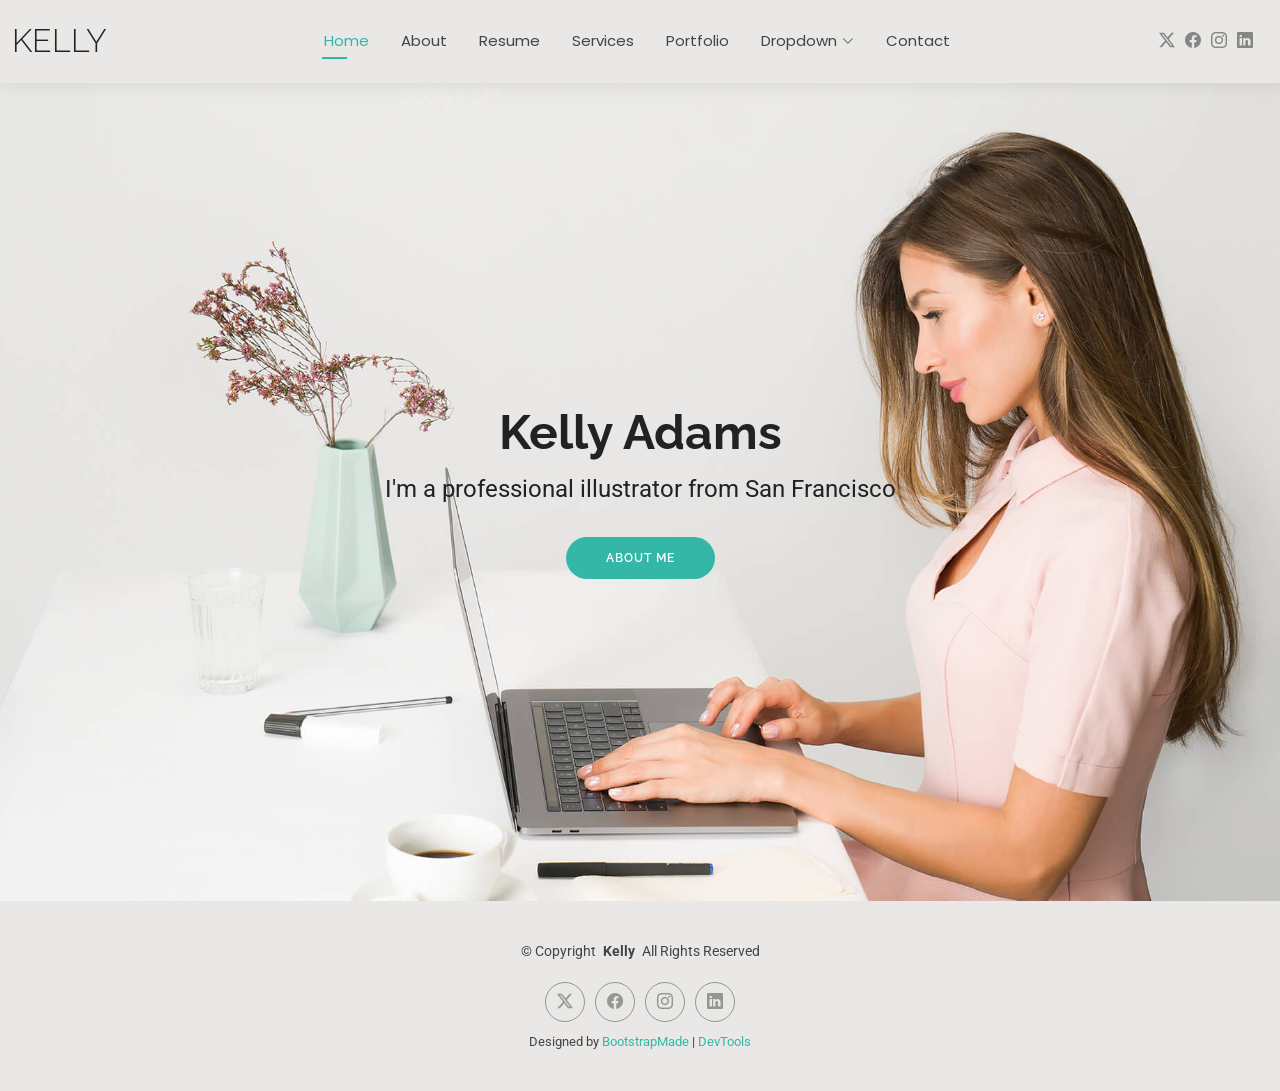
<file: index.html>
<!DOCTYPE html>
<html lang="en">

<head>
  <meta charset="utf-8">
  <meta content="width=device-width, initial-scale=1.0" name="viewport">
  <title>Index - Kelly Bootstrap Template</title>
  <meta name="description" content="">
  <meta name="keywords" content="">

  <!-- Favicons -->
  <link href="assets/img/favicon.png" rel="icon">
  <link href="assets/img/apple-touch-icon.png" rel="apple-touch-icon">

  <!-- Fonts -->
  <link href="https://fonts.googleapis.com" rel="preconnect">
  <link href="https://fonts.gstatic.com" rel="preconnect" crossorigin>
  <link href="https://fonts.googleapis.com/css2?family=Roboto:ital,wght@0,100;0,300;0,400;0,500;0,700;0,900;1,100;1,300;1,400;1,500;1,700;1,900&family=Poppins:ital,wght@0,100;0,200;0,300;0,400;0,500;0,600;0,700;0,800;0,900;1,100;1,200;1,300;1,400;1,500;1,600;1,700;1,800;1,900&family=Raleway:ital,wght@0,100;0,200;0,300;0,400;0,500;0,600;0,700;0,800;0,900;1,100;1,200;1,300;1,400;1,500;1,600;1,700;1,800;1,900&display=swap" rel="stylesheet">

  <!-- Vendor CSS Files -->
  <link href="assets/vendor/bootstrap/css/bootstrap.min.css" rel="stylesheet">
  <link href="assets/vendor/bootstrap-icons/bootstrap-icons.css" rel="stylesheet">
  <link href="assets/vendor/aos/aos.css" rel="stylesheet">
  <link href="assets/vendor/swiper/swiper-bundle.min.css" rel="stylesheet">
  <link href="assets/vendor/glightbox/css/glightbox.min.css" rel="stylesheet">

  <!-- Main CSS File -->
  <link href="assets/css/main.css" rel="stylesheet">

  <!-- =======================================================
  * Template Name: Kelly
  * Template URL: https://bootstrapmade.com/kelly-free-bootstrap-cv-resume-html-template/
  * Updated: Aug 07 2024 with Bootstrap v5.3.3
  * Author: BootstrapMade.com
  * License: https://bootstrapmade.com/license/
  ======================================================== -->
</head>

<body class="index-page">

  <header id="header" class="header d-flex align-items-center light-background sticky-top">
    <div class="container-fluid position-relative d-flex align-items-center justify-content-between">

      <a href="index.html" class="logo d-flex align-items-center me-auto me-xl-0">
        <!-- Uncomment the line below if you also wish to use an image logo -->
        <!-- <img src="assets/img/logo.png" alt=""> -->
        <h1 class="sitename">Kelly</h1>
      </a>

      <nav id="navmenu" class="navmenu">
        <ul>
          <li><a href="index.html" class="active">Home</a></li>
          <li><a href="about.php">About</a></li>
          <li><a href="resume.php">Resume</a></li>
          <li><a href="services.php">Services</a></li>
          <li><a href="portfolio.php">Portfolio</a></li>
          <li class="dropdown"><a href="#"><span>Dropdown</span> <i class="bi bi-chevron-down toggle-dropdown"></i></a>
            <ul>
              <li><a href="#">Dropdown 1</a></li>
              <li class="dropdown"><a href="#"><span>Deep Dropdown</span> <i class="bi bi-chevron-down toggle-dropdown"></i></a>
                <ul>
                  <li><a href="#">Deep Dropdown 1</a></li>
                  <li><a href="#">Deep Dropdown 2</a></li>
                  <li><a href="#">Deep Dropdown 3</a></li>
                  <li><a href="#">Deep Dropdown 4</a></li>
                  <li><a href="#">Deep Dropdown 5</a></li>
                </ul>
              </li>
              <li><a href="#">Dropdown 2</a></li>
              <li><a href="#">Dropdown 3</a></li>
              <li><a href="#">Dropdown 4</a></li>
            </ul>
          </li>
          <li><a href="contact.php">Contact</a></li>
        </ul>
        <i class="mobile-nav-toggle d-xl-none bi bi-list"></i>
      </nav>

      <div class="header-social-links">
        <a href="#" class="twitter"><i class="bi bi-twitter-x"></i></a>
        <a href="#" class="facebook"><i class="bi bi-facebook"></i></a>
        <a href="#" class="instagram"><i class="bi bi-instagram"></i></a>
        <a href="#" class="linkedin"><i class="bi bi-linkedin"></i></a>
      </div>

    </div>
  </header>

  <main class="main">

    <!-- Hero Section -->
    <section id="hero" class="hero section">

      <img src="assets/img/hero-bg.jpg" alt="" data-aos="fade-in">

      <div class="container text-center" data-aos="zoom-out" data-aos-delay="100">
        <div class="row justify-content-center">
          <div class="col-lg-8">
            <h2>Kelly Adams</h2>
            <p>I'm a professional illustrator from San Francisco</p>
            <a href="about.php" class="btn-get-started">About Me</a>
          </div>
        </div>
      </div>

    </section><!-- /Hero Section -->

  </main>

  <footer id="footer" class="footer light-background">

    <div class="container">
      <div class="copyright text-center ">
        <p>© <span>Copyright</span> <strong class="px-1 sitename">Kelly</strong> <span>All Rights Reserved<br></span></p>
      </div>
      <div class="social-links d-flex justify-content-center">
        <a href=""><i class="bi bi-twitter-x"></i></a>
        <a href=""><i class="bi bi-facebook"></i></a>
        <a href=""><i class="bi bi-instagram"></i></a>
        <a href=""><i class="bi bi-linkedin"></i></a>
      </div>
      <div class="credits">
        <!-- All the links in the footer should remain intact. -->
        <!-- You can delete the links only if you've purchased the pro version. -->
        <!-- Licensing information: https://bootstrapmade.com/license/ -->
        <!-- Purchase the pro version with working PHP/AJAX contact form: [buy-url] -->
        Designed by <a href="https://bootstrapmade.com/">BootstrapMade</a> | <a href="https://bootstrapmade.com/tools/">DevTools</a>
      </div>
    </div>

  </footer>

  <!-- Scroll Top -->
  <a href="#" id="scroll-top" class="scroll-top d-flex align-items-center justify-content-center"><i class="bi bi-arrow-up-short"></i></a>

  <!-- Preloader -->
  <div id="preloader"></div>

  <!-- Vendor JS Files -->
  <script src="assets/vendor/bootstrap/js/bootstrap.bundle.min.js"></script>
  <script src="assets/vendor/php-email-form/validate.js"></script>
  <script src="assets/vendor/aos/aos.js"></script>
  <script src="assets/vendor/waypoints/noframework.waypoints.js"></script>
  <script src="assets/vendor/purecounter/purecounter_vanilla.js"></script>
  <script src="assets/vendor/swiper/swiper-bundle.min.js"></script>
  <script src="assets/vendor/glightbox/js/glightbox.min.js"></script>
  <script src="assets/vendor/imagesloaded/imagesloaded.pkgd.min.js"></script>
  <script src="assets/vendor/isotope-layout/isotope.pkgd.min.js"></script>

  <!-- Main JS File -->
  <script src="assets/js/main.js"></script>

</body>

</html>
</file>
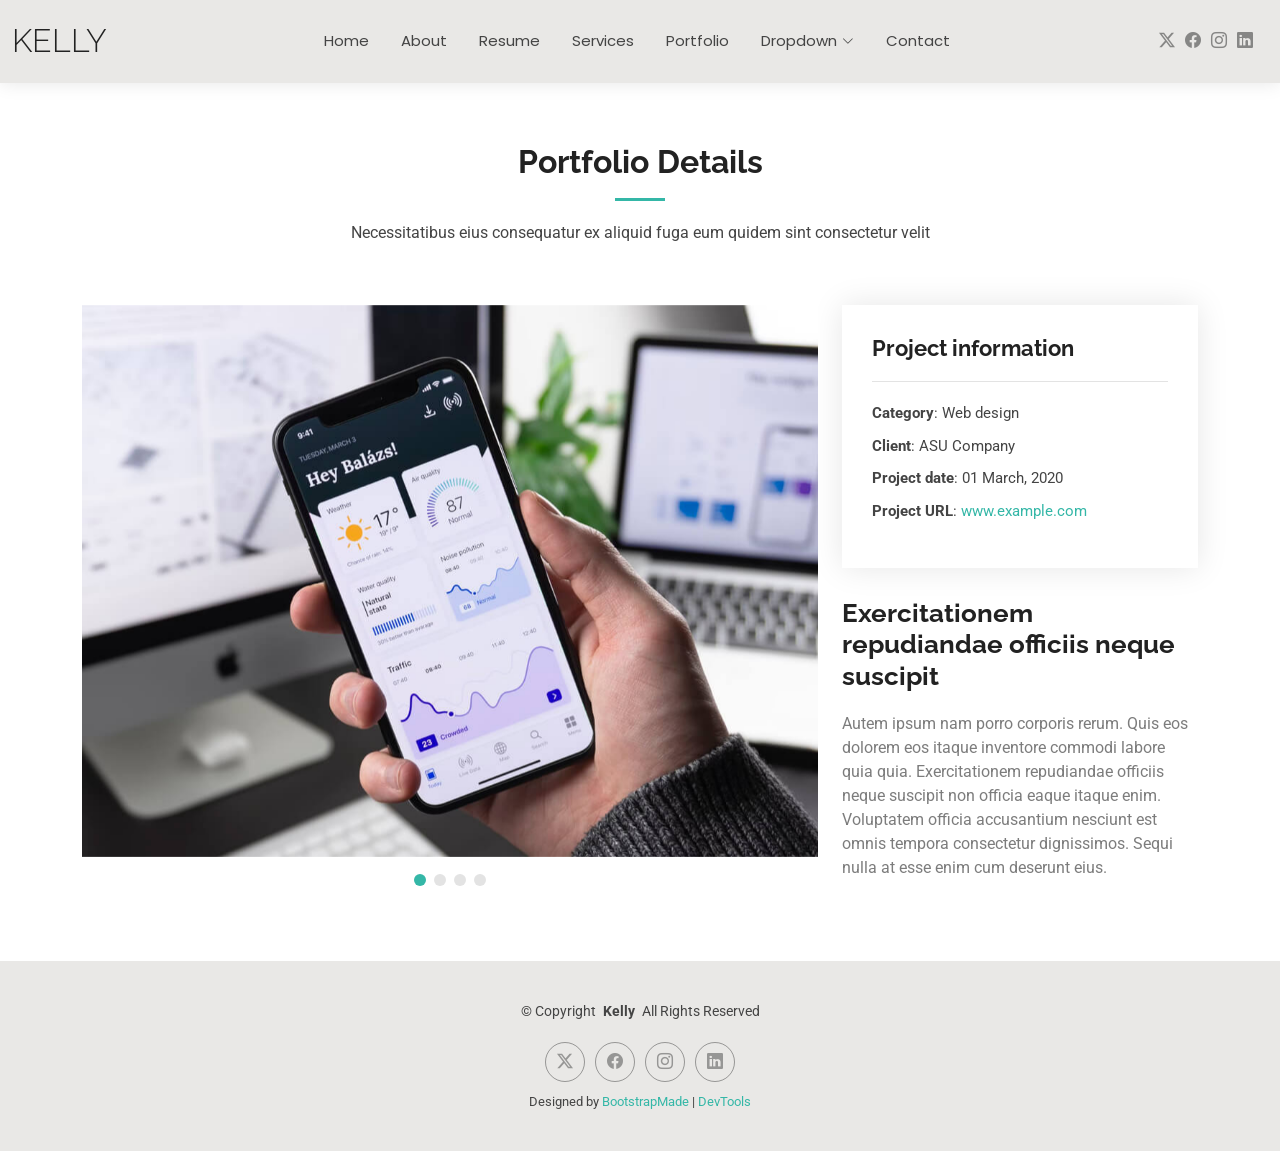
<file: portfolio-details.html>
<!DOCTYPE html>
<html lang="en">

<head>
  <meta charset="utf-8">
  <meta content="width=device-width, initial-scale=1.0" name="viewport">
  <title>Portfolio Details - Kelly Bootstrap Template</title>
  <meta name="description" content="">
  <meta name="keywords" content="">

  <!-- Favicons -->
  <link href="assets/img/favicon.png" rel="icon">
  <link href="assets/img/apple-touch-icon.png" rel="apple-touch-icon">

  <!-- Fonts -->
  <link href="https://fonts.googleapis.com" rel="preconnect">
  <link href="https://fonts.gstatic.com" rel="preconnect" crossorigin>
  <link href="https://fonts.googleapis.com/css2?family=Roboto:ital,wght@0,100;0,300;0,400;0,500;0,700;0,900;1,100;1,300;1,400;1,500;1,700;1,900&family=Poppins:ital,wght@0,100;0,200;0,300;0,400;0,500;0,600;0,700;0,800;0,900;1,100;1,200;1,300;1,400;1,500;1,600;1,700;1,800;1,900&family=Raleway:ital,wght@0,100;0,200;0,300;0,400;0,500;0,600;0,700;0,800;0,900;1,100;1,200;1,300;1,400;1,500;1,600;1,700;1,800;1,900&display=swap" rel="stylesheet">

  <!-- Vendor CSS Files -->
  <link href="assets/vendor/bootstrap/css/bootstrap.min.css" rel="stylesheet">
  <link href="assets/vendor/bootstrap-icons/bootstrap-icons.css" rel="stylesheet">
  <link href="assets/vendor/aos/aos.css" rel="stylesheet">
  <link href="assets/vendor/swiper/swiper-bundle.min.css" rel="stylesheet">
  <link href="assets/vendor/glightbox/css/glightbox.min.css" rel="stylesheet">

  <!-- Main CSS File -->
  <link href="assets/css/main.css" rel="stylesheet">

  <!-- =======================================================
  * Template Name: Kelly
  * Template URL: https://bootstrapmade.com/kelly-free-bootstrap-cv-resume-html-template/
  * Updated: Aug 07 2024 with Bootstrap v5.3.3
  * Author: BootstrapMade.com
  * License: https://bootstrapmade.com/license/
  ======================================================== -->
</head>

<body class="portfolio-details-page">

  <header id="header" class="header d-flex align-items-center light-background sticky-top">
    <div class="container-fluid position-relative d-flex align-items-center justify-content-between">

      <a href="index.html" class="logo d-flex align-items-center me-auto me-xl-0">
        <!-- Uncomment the line below if you also wish to use an image logo -->
        <!-- <img src="assets/img/logo.png" alt=""> -->
        <h1 class="sitename">Kelly</h1>
      </a>

      <nav id="navmenu" class="navmenu">
        <ul>
          <li><a href="index.html">Home</a></li>
          <li><a href="about.php">About</a></li>
          <li><a href="resume.php">Resume</a></li>
          <li><a href="services.php">Services</a></li>
          <li><a href="portfolio.php">Portfolio</a></li>
          <li class="dropdown"><a href="#"><span>Dropdown</span> <i class="bi bi-chevron-down toggle-dropdown"></i></a>
            <ul>
              <li><a href="#">Dropdown 1</a></li>
              <li class="dropdown"><a href="#"><span>Deep Dropdown</span> <i class="bi bi-chevron-down toggle-dropdown"></i></a>
                <ul>
                  <li><a href="#">Deep Dropdown 1</a></li>
                  <li><a href="#">Deep Dropdown 2</a></li>
                  <li><a href="#">Deep Dropdown 3</a></li>
                  <li><a href="#">Deep Dropdown 4</a></li>
                  <li><a href="#">Deep Dropdown 5</a></li>
                </ul>
              </li>
              <li><a href="#">Dropdown 2</a></li>
              <li><a href="#">Dropdown 3</a></li>
              <li><a href="#">Dropdown 4</a></li>
            </ul>
          </li>
          <li><a href="contact.php">Contact</a></li>
        </ul>
        <i class="mobile-nav-toggle d-xl-none bi bi-list"></i>
      </nav>

      <div class="header-social-links">
        <a href="#" class="twitter"><i class="bi bi-twitter-x"></i></a>
        <a href="#" class="facebook"><i class="bi bi-facebook"></i></a>
        <a href="#" class="instagram"><i class="bi bi-instagram"></i></a>
        <a href="#" class="linkedin"><i class="bi bi-linkedin"></i></a>
      </div>

    </div>
  </header>

  <main class="main">

    <!-- Portfolio Details Section -->
    <section id="portfolio-details" class="portfolio-details section">

      <!-- Section Title -->
      <div class="container section-title" data-aos="fade-up">
        <h2>Portfolio Details</h2>
        <p>Necessitatibus eius consequatur ex aliquid fuga eum quidem sint consectetur velit</p>
      </div><!-- End Section Title -->

      <div class="container" data-aos="fade-up" data-aos-delay="100">

        <div class="row gy-4">

          <div class="col-lg-8">
            <div class="portfolio-details-slider swiper init-swiper">

              <script type="application/json" class="swiper-config">
                {
                  "loop": true,
                  "speed": 600,
                  "autoplay": {
                    "delay": 5000
                  },
                  "slidesPerView": "auto",
                  "pagination": {
                    "el": ".swiper-pagination",
                    "type": "bullets",
                    "clickable": true
                  }
                }
              </script>

              <div class="swiper-wrapper align-items-center">

                <div class="swiper-slide">
                  <img src="assets/img/portfolio/app-1.jpg" alt="">
                </div>

                <div class="swiper-slide">
                  <img src="assets/img/portfolio/product-1.jpg" alt="">
                </div>

                <div class="swiper-slide">
                  <img src="assets/img/portfolio/branding-1.jpg" alt="">
                </div>

                <div class="swiper-slide">
                  <img src="assets/img/portfolio/books-1.jpg" alt="">
                </div>

              </div>
              <div class="swiper-pagination"></div>
            </div>
          </div>

          <div class="col-lg-4">
            <div class="portfolio-info" data-aos="fade-up" data-aos-delay="200">
              <h3>Project information</h3>
              <ul>
                <li><strong>Category</strong>: Web design</li>
                <li><strong>Client</strong>: ASU Company</li>
                <li><strong>Project date</strong>: 01 March, 2020</li>
                <li><strong>Project URL</strong>: <a href="#">www.example.com</a></li>
              </ul>
            </div>
            <div class="portfolio-description" data-aos="fade-up" data-aos-delay="300">
              <h2>Exercitationem repudiandae officiis neque suscipit</h2>
              <p>
                Autem ipsum nam porro corporis rerum. Quis eos dolorem eos itaque inventore commodi labore quia quia. Exercitationem repudiandae officiis neque suscipit non officia eaque itaque enim. Voluptatem officia accusantium nesciunt est omnis tempora consectetur dignissimos. Sequi nulla at esse enim cum deserunt eius.
              </p>
            </div>
          </div>

        </div>

      </div>

    </section><!-- /Portfolio Details Section -->

  </main>

  <footer id="footer" class="footer light-background">

    <div class="container">
      <div class="copyright text-center ">
        <p>© <span>Copyright</span> <strong class="px-1 sitename">Kelly</strong> <span>All Rights Reserved<br></span></p>
      </div>
      <div class="social-links d-flex justify-content-center">
        <a href=""><i class="bi bi-twitter-x"></i></a>
        <a href=""><i class="bi bi-facebook"></i></a>
        <a href=""><i class="bi bi-instagram"></i></a>
        <a href=""><i class="bi bi-linkedin"></i></a>
      </div>
      <div class="credits">
        <!-- All the links in the footer should remain intact. -->
        <!-- You can delete the links only if you've purchased the pro version. -->
        <!-- Licensing information: https://bootstrapmade.com/license/ -->
        <!-- Purchase the pro version with working PHP/AJAX contact form: [buy-url] -->
        Designed by <a href="https://bootstrapmade.com/">BootstrapMade</a> | <a href="https://bootstrapmade.com/tools/">DevTools</a>
      </div>
    </div>

  </footer>

  <!-- Scroll Top -->
  <a href="#" id="scroll-top" class="scroll-top d-flex align-items-center justify-content-center"><i class="bi bi-arrow-up-short"></i></a>

  <!-- Preloader -->
  <div id="preloader"></div>

  <!-- Vendor JS Files -->
  <script src="assets/vendor/bootstrap/js/bootstrap.bundle.min.js"></script>
  <script src="assets/vendor/php-email-form/validate.js"></script>
  <script src="assets/vendor/aos/aos.js"></script>
  <script src="assets/vendor/waypoints/noframework.waypoints.js"></script>
  <script src="assets/vendor/purecounter/purecounter_vanilla.js"></script>
  <script src="assets/vendor/swiper/swiper-bundle.min.js"></script>
  <script src="assets/vendor/glightbox/js/glightbox.min.js"></script>
  <script src="assets/vendor/imagesloaded/imagesloaded.pkgd.min.js"></script>
  <script src="assets/vendor/isotope-layout/isotope.pkgd.min.js"></script>

  <!-- Main JS File -->
  <script src="assets/js/main.js"></script>

</body>

</html>
</file>
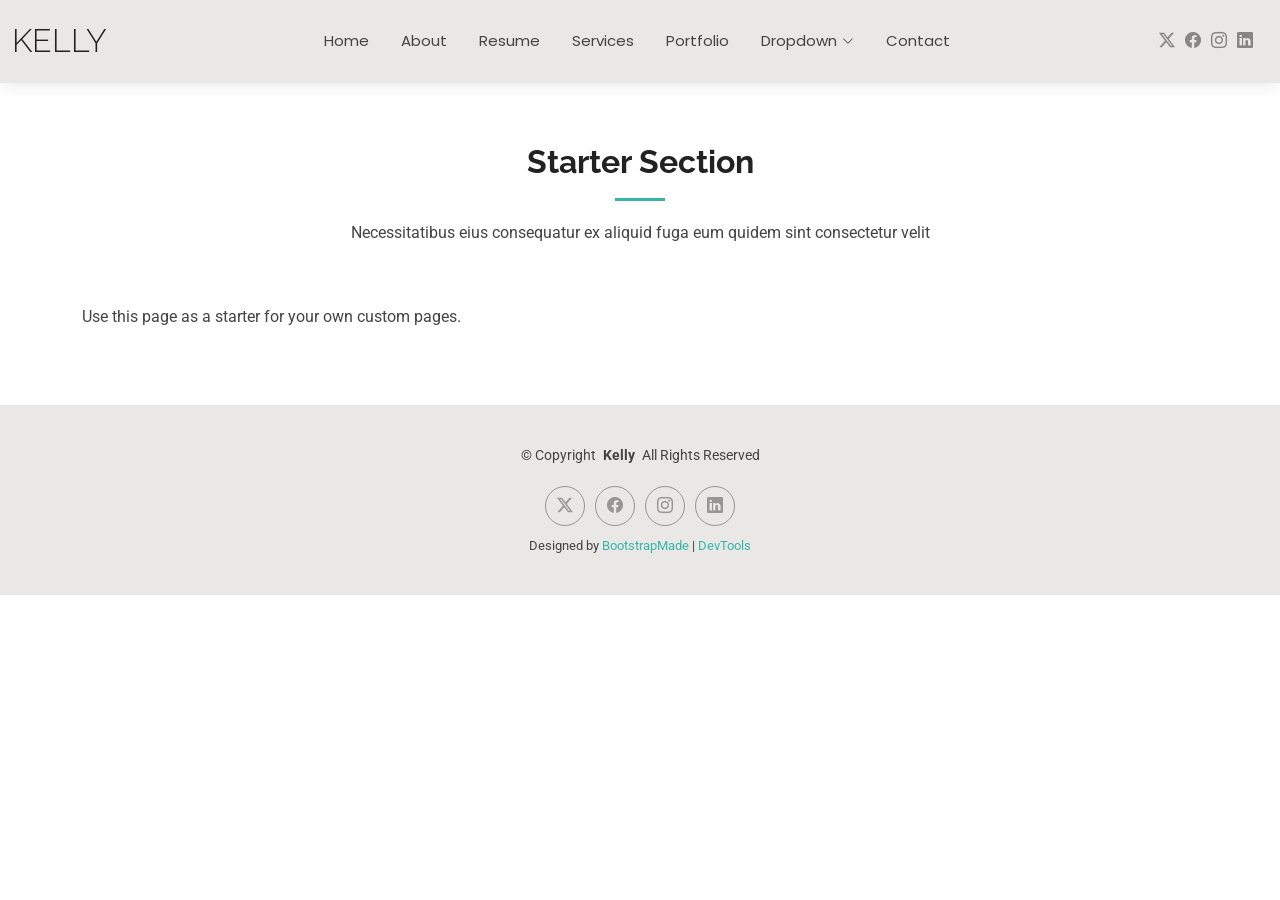
<file: starter-page.html>
<!DOCTYPE html>
<html lang="en">

<head>
  <meta charset="utf-8">
  <meta content="width=device-width, initial-scale=1.0" name="viewport">
  <title>Starter Page - Kelly Bootstrap Template</title>
  <meta name="description" content="">
  <meta name="keywords" content="">

  <!-- Favicons -->
  <link href="assets/img/favicon.png" rel="icon">
  <link href="assets/img/apple-touch-icon.png" rel="apple-touch-icon">

  <!-- Fonts -->
  <link href="https://fonts.googleapis.com" rel="preconnect">
  <link href="https://fonts.gstatic.com" rel="preconnect" crossorigin>
  <link href="https://fonts.googleapis.com/css2?family=Roboto:ital,wght@0,100;0,300;0,400;0,500;0,700;0,900;1,100;1,300;1,400;1,500;1,700;1,900&family=Poppins:ital,wght@0,100;0,200;0,300;0,400;0,500;0,600;0,700;0,800;0,900;1,100;1,200;1,300;1,400;1,500;1,600;1,700;1,800;1,900&family=Raleway:ital,wght@0,100;0,200;0,300;0,400;0,500;0,600;0,700;0,800;0,900;1,100;1,200;1,300;1,400;1,500;1,600;1,700;1,800;1,900&display=swap" rel="stylesheet">

  <!-- Vendor CSS Files -->
  <link href="assets/vendor/bootstrap/css/bootstrap.min.css" rel="stylesheet">
  <link href="assets/vendor/bootstrap-icons/bootstrap-icons.css" rel="stylesheet">
  <link href="assets/vendor/aos/aos.css" rel="stylesheet">
  <link href="assets/vendor/swiper/swiper-bundle.min.css" rel="stylesheet">
  <link href="assets/vendor/glightbox/css/glightbox.min.css" rel="stylesheet">

  <!-- Main CSS File -->
  <link href="assets/css/main.css" rel="stylesheet">

  <!-- =======================================================
  * Template Name: Kelly
  * Template URL: https://bootstrapmade.com/kelly-free-bootstrap-cv-resume-html-template/
  * Updated: Aug 07 2024 with Bootstrap v5.3.3
  * Author: BootstrapMade.com
  * License: https://bootstrapmade.com/license/
  ======================================================== -->
</head>

<body class="starter-page-page">

  <header id="header" class="header d-flex align-items-center light-background sticky-top">
    <div class="container-fluid position-relative d-flex align-items-center justify-content-between">

      <a href="index.html" class="logo d-flex align-items-center me-auto me-xl-0">
        <!-- Uncomment the line below if you also wish to use an image logo -->
        <!-- <img src="assets/img/logo.png" alt=""> -->
        <h1 class="sitename">Kelly</h1>
      </a>

      <nav id="navmenu" class="navmenu">
        <ul>
          <li><a href="index.html">Home</a></li>
          <li><a href="about.php">About</a></li>
          <li><a href="resume.php">Resume</a></li>
          <li><a href="services.php">Services</a></li>
          <li><a href="portfolio.php">Portfolio</a></li>
          <li class="dropdown"><a href="#"><span>Dropdown</span> <i class="bi bi-chevron-down toggle-dropdown"></i></a>
            <ul>
              <li><a href="#">Dropdown 1</a></li>
              <li class="dropdown"><a href="#"><span>Deep Dropdown</span> <i class="bi bi-chevron-down toggle-dropdown"></i></a>
                <ul>
                  <li><a href="#">Deep Dropdown 1</a></li>
                  <li><a href="#">Deep Dropdown 2</a></li>
                  <li><a href="#">Deep Dropdown 3</a></li>
                  <li><a href="#">Deep Dropdown 4</a></li>
                  <li><a href="#">Deep Dropdown 5</a></li>
                </ul>
              </li>
              <li><a href="#">Dropdown 2</a></li>
              <li><a href="#">Dropdown 3</a></li>
              <li><a href="#">Dropdown 4</a></li>
            </ul>
          </li>
          <li><a href="contact.php">Contact</a></li>
        </ul>
        <i class="mobile-nav-toggle d-xl-none bi bi-list"></i>
      </nav>

      <div class="header-social-links">
        <a href="#" class="twitter"><i class="bi bi-twitter-x"></i></a>
        <a href="#" class="facebook"><i class="bi bi-facebook"></i></a>
        <a href="#" class="instagram"><i class="bi bi-instagram"></i></a>
        <a href="#" class="linkedin"><i class="bi bi-linkedin"></i></a>
      </div>

    </div>
  </header>

  <main class="main">

    <!-- Starter Section Section -->
    <section id="starter-section" class="starter-section section">

      <!-- Section Title -->
      <div class="container section-title" data-aos="fade-up">
        <h2>Starter Section</h2>
        <p>Necessitatibus eius consequatur ex aliquid fuga eum quidem sint consectetur velit</p>
      </div><!-- End Section Title -->

      <div class="container" data-aos="fade-up">
        <p>Use this page as a starter for your own custom pages.</p>
      </div>

    </section><!-- /Starter Section Section -->

  </main>

  <footer id="footer" class="footer light-background">

    <div class="container">
      <div class="copyright text-center ">
        <p>© <span>Copyright</span> <strong class="px-1 sitename">Kelly</strong> <span>All Rights Reserved<br></span></p>
      </div>
      <div class="social-links d-flex justify-content-center">
        <a href=""><i class="bi bi-twitter-x"></i></a>
        <a href=""><i class="bi bi-facebook"></i></a>
        <a href=""><i class="bi bi-instagram"></i></a>
        <a href=""><i class="bi bi-linkedin"></i></a>
      </div>
      <div class="credits">
        <!-- All the links in the footer should remain intact. -->
        <!-- You can delete the links only if you've purchased the pro version. -->
        <!-- Licensing information: https://bootstrapmade.com/license/ -->
        <!-- Purchase the pro version with working PHP/AJAX contact form: [buy-url] -->
        Designed by <a href="https://bootstrapmade.com/">BootstrapMade</a> | <a href="https://bootstrapmade.com/tools/">DevTools</a>
      </div>
    </div>

  </footer>

  <!-- Scroll Top -->
  <a href="#" id="scroll-top" class="scroll-top d-flex align-items-center justify-content-center"><i class="bi bi-arrow-up-short"></i></a>

  <!-- Preloader -->
  <div id="preloader"></div>

  <!-- Vendor JS Files -->
  <script src="assets/vendor/bootstrap/js/bootstrap.bundle.min.js"></script>
  <script src="assets/vendor/php-email-form/validate.js"></script>
  <script src="assets/vendor/aos/aos.js"></script>
  <script src="assets/vendor/waypoints/noframework.waypoints.js"></script>
  <script src="assets/vendor/purecounter/purecounter_vanilla.js"></script>
  <script src="assets/vendor/swiper/swiper-bundle.min.js"></script>
  <script src="assets/vendor/glightbox/js/glightbox.min.js"></script>
  <script src="assets/vendor/imagesloaded/imagesloaded.pkgd.min.js"></script>
  <script src="assets/vendor/isotope-layout/isotope.pkgd.min.js"></script>

  <!-- Main JS File -->
  <script src="assets/js/main.js"></script>

</body>

</html>
</file>
<file: assets/css/main.css>
/**
* Template Name: Kelly
* Template URL: https://bootstrapmade.com/kelly-free-bootstrap-cv-resume-html-template/
* Updated: Aug 07 2024 with Bootstrap v5.3.3
* Author: BootstrapMade.com
* License: https://bootstrapmade.com/license/
*/

/*--------------------------------------------------------------
# Font & Color Variables
# Help: https://bootstrapmade.com/color-system/
--------------------------------------------------------------*/
/* Fonts */
:root {
  --default-font: "Roboto",  system-ui, -apple-system, "Segoe UI", Roboto, "Helvetica Neue", Arial, "Noto Sans", "Liberation Sans", sans-serif, "Apple Color Emoji", "Segoe UI Emoji", "Segoe UI Symbol", "Noto Color Emoji";
  --heading-font: "Raleway",  sans-serif;
  --nav-font: "Poppins",  sans-serif;
}

/* Global Colors - The following color variables are used throughout the website. Updating them here will change the color scheme of the entire website */
:root { 
  --background-color: #ffffff; /* Background color for the entire website, including individual sections */
  --default-color: #444444; /* Default color used for the majority of the text content across the entire website */
  --heading-color: #222222; /* Color for headings, subheadings and title throughout the website */
  --accent-color: #34b7a7; /* Accent color that represents your brand on the website. It's used for buttons, links, and other elements that need to stand out */
  --surface-color: #ffffff; /* The surface color is used as a background of boxed elements within sections, such as cards, icon boxes, or other elements that require a visual separation from the global background. */
  --contrast-color: #ffffff; /* Contrast color for text, ensuring readability against backgrounds of accent, heading, or default colors. */
}

/* Nav Menu Colors - The following color variables are used specifically for the navigation menu. They are separate from the global colors to allow for more customization options */
:root {
  --nav-color: #444444;  /* The default color of the main navmenu links */
  --nav-hover-color: #34b7a7; /* Applied to main navmenu links when they are hovered over or active */
  --nav-mobile-background-color: #ffffff; /* Used as the background color for mobile navigation menu */
  --nav-dropdown-background-color: #ffffff; /* Used as the background color for dropdown items that appear when hovering over primary navigation items */
  --nav-dropdown-color: #444444; /* Used for navigation links of the dropdown items in the navigation menu. */
  --nav-dropdown-hover-color: #34b7a7; /* Similar to --nav-hover-color, this color is applied to dropdown navigation links when they are hovered over. */
}

/* Color Presets - These classes override global colors when applied to any section or element, providing reuse of the sam color scheme. */

.light-background {
  --background-color: #e9e8e6;
  --surface-color: #ffffff;
}

.dark-background {
  --background-color: #060606;
  --default-color: #ffffff;
  --heading-color: #ffffff;
  --surface-color: #252525;
  --contrast-color: #ffffff;
}

/* Smooth scroll */
:root {
  scroll-behavior: smooth;
}

/*--------------------------------------------------------------
# General Styling & Shared Classes
--------------------------------------------------------------*/
body {
  color: var(--default-color);
  background-color: var(--background-color);
  font-family: var(--default-font);
}

a {
  color: var(--accent-color);
  text-decoration: none;
  transition: 0.3s;
}

a:hover {
  color: color-mix(in srgb, var(--accent-color), transparent 25%);
  text-decoration: none;
}

h1,
h2,
h3,
h4,
h5,
h6 {
  color: var(--heading-color);
  font-family: var(--heading-font);
}

/* PHP Email Form Messages
------------------------------*/
.php-email-form .error-message {
  display: none;
  background: #df1529;
  color: #ffffff;
  text-align: left;
  padding: 15px;
  margin-bottom: 24px;
  font-weight: 600;
}

.php-email-form .sent-message {
  display: none;
  color: #ffffff;
  background: #059652;
  text-align: center;
  padding: 15px;
  margin-bottom: 24px;
  font-weight: 600;
}

.php-email-form .loading {
  display: none;
  background: var(--surface-color);
  text-align: center;
  padding: 15px;
  margin-bottom: 24px;
}

.php-email-form .loading:before {
  content: "";
  display: inline-block;
  border-radius: 50%;
  width: 24px;
  height: 24px;
  margin: 0 10px -6px 0;
  border: 3px solid var(--accent-color);
  border-top-color: var(--surface-color);
  animation: php-email-form-loading 1s linear infinite;
}

@keyframes php-email-form-loading {
  0% {
    transform: rotate(0deg);
  }

  100% {
    transform: rotate(360deg);
  }
}

/*--------------------------------------------------------------
# Global Header
--------------------------------------------------------------*/
.header {
  color: var(--default-color);
  background-color: var(--background-color);
  padding: 15px 0;
  transition: all 0.5s;
  z-index: 997;
  box-shadow: 0px 0 18px rgba(0, 0, 0, 0.1);
}

.header .logo {
  line-height: 1;
}

.header .logo img {
  max-height: 36px;
  margin-right: 8px;
}

.header .logo h1 {
  font-size: 32px;
  margin: 0;
  font-weight: 300;
  text-transform: uppercase;
  color: var(--heading-color);
}

.header .header-social-links {
  padding-right: 15px;
}

.header .header-social-links a {
  color: color-mix(in srgb, var(--default-color), transparent 40%);
  padding-left: 6px;
  display: inline-block;
  transition: 0.3s;
  font-size: 16px;
}

.header .header-social-links a:hover {
  color: var(--accent-color);
}

.header .header-social-links a i {
  line-height: 0px;
}

@media (max-width: 1200px) {
  .header .logo {
    order: 1;
  }

  .header .header-social-links {
    order: 2;
  }

  .header .navmenu {
    order: 3;
  }
}

/*--------------------------------------------------------------
# Navigation Menu
--------------------------------------------------------------*/
/* Desktop Navigation */
@media (min-width: 1200px) {
  .navmenu {
    padding: 0;
  }

  .navmenu ul {
    margin: 0;
    padding: 0;
    display: flex;
    list-style: none;
    align-items: center;
  }

  .navmenu li {
    position: relative;
  }

  .navmenu>ul>li {
    white-space: nowrap;
    padding: 15px 14px;
  }

  .navmenu>ul>li:last-child {
    padding-right: 0;
  }

  .navmenu a,
  .navmenu a:focus {
    color: var(--nav-color);
    font-size: 15px;
    padding: 0 2px;
    font-family: var(--nav-font);
    font-weight: 400;
    display: flex;
    align-items: center;
    justify-content: space-between;
    white-space: nowrap;
    transition: 0.3s;
    position: relative;
  }

  .navmenu a i,
  .navmenu a:focus i {
    font-size: 12px;
    line-height: 0;
    margin-left: 5px;
    transition: 0.3s;
  }

  .navmenu>ul>li>a:before {
    content: "";
    position: absolute;
    height: 2px;
    bottom: -6px;
    left: 0;
    background-color: var(--nav-hover-color);
    visibility: hidden;
    width: 0px;
    transition: all 0.3s ease-in-out 0s;
  }

  .navmenu a:hover:before,
  .navmenu li:hover>a:before,
  .navmenu .active:before {
    visibility: visible;
    width: 25px;
  }

  .navmenu li:hover>a,
  .navmenu .active,
  .navmenu .active:focus {
    color: var(--nav-hover-color);
  }

  .navmenu .dropdown ul {
    margin: 0;
    padding: 10px 0;
    background: var(--nav-dropdown-background-color);
    display: block;
    position: absolute;
    visibility: hidden;
    left: 14px;
    top: 130%;
    opacity: 0;
    transition: 0.3s;
    border-radius: 4px;
    z-index: 99;
    box-shadow: 0px 0px 30px rgba(0, 0, 0, 0.1);
  }

  .navmenu .dropdown ul li {
    min-width: 200px;
  }

  .navmenu .dropdown ul a {
    padding: 10px 20px;
    font-size: 15px;
    text-transform: none;
    color: var(--nav-dropdown-color);
  }

  .navmenu .dropdown ul a i {
    font-size: 12px;
  }

  .navmenu .dropdown ul a:hover,
  .navmenu .dropdown ul .active:hover,
  .navmenu .dropdown ul li:hover>a {
    color: var(--nav-dropdown-hover-color);
  }

  .navmenu .dropdown:hover>ul {
    opacity: 1;
    top: 100%;
    visibility: visible;
  }

  .navmenu .dropdown .dropdown ul {
    top: 0;
    left: -90%;
    visibility: hidden;
  }

  .navmenu .dropdown .dropdown:hover>ul {
    opacity: 1;
    top: 0;
    left: -100%;
    visibility: visible;
  }
}

/* Mobile Navigation */
@media (max-width: 1199px) {
  .mobile-nav-toggle {
    color: var(--nav-color);
    font-size: 28px;
    line-height: 0;
    margin-right: 10px;
    cursor: pointer;
    transition: color 0.3s;
  }

  .navmenu {
    padding: 0;
    z-index: 9997;
  }

  .navmenu ul {
    display: none;
    list-style: none;
    position: absolute;
    inset: 60px 20px 20px 20px;
    padding: 10px 0;
    margin: 0;
    border-radius: 6px;
    background-color: var(--nav-mobile-background-color);
    border: 1px solid color-mix(in srgb, var(--default-color), transparent 90%);
    box-shadow: none;
    overflow-y: auto;
    transition: 0.3s;
    z-index: 9998;
  }

  .navmenu a,
  .navmenu a:focus {
    color: var(--nav-dropdown-color);
    padding: 10px 20px;
    font-family: var(--nav-font);
    font-size: 17px;
    font-weight: 500;
    display: flex;
    align-items: center;
    justify-content: space-between;
    white-space: nowrap;
    transition: 0.3s;
  }

  .navmenu a i,
  .navmenu a:focus i {
    font-size: 12px;
    line-height: 0;
    margin-left: 5px;
    width: 30px;
    height: 30px;
    display: flex;
    align-items: center;
    justify-content: center;
    border-radius: 50%;
    transition: 0.3s;
    background-color: color-mix(in srgb, var(--accent-color), transparent 90%);
  }

  .navmenu a i:hover,
  .navmenu a:focus i:hover {
    background-color: var(--accent-color);
    color: var(--contrast-color);
  }

  .navmenu a:hover,
  .navmenu .active,
  .navmenu .active:focus {
    color: var(--nav-dropdown-hover-color);
  }

  .navmenu .active i,
  .navmenu .active:focus i {
    background-color: var(--accent-color);
    color: var(--contrast-color);
    transform: rotate(180deg);
  }

  .navmenu .dropdown ul {
    position: static;
    display: none;
    z-index: 99;
    padding: 10px 0;
    margin: 10px 20px;
    background-color: var(--nav-dropdown-background-color);
    transition: all 0.5s ease-in-out;
  }

  .navmenu .dropdown ul ul {
    background-color: rgba(33, 37, 41, 0.1);
  }

  .navmenu .dropdown>.dropdown-active {
    display: block;
    background-color: rgba(33, 37, 41, 0.03);
  }

  .mobile-nav-active {
    overflow: hidden;
  }

  .mobile-nav-active .mobile-nav-toggle {
    color: #fff;
    position: absolute;
    font-size: 32px;
    top: 15px;
    right: 15px;
    margin-right: 0;
    z-index: 9999;
  }

  .mobile-nav-active .navmenu {
    position: fixed;
    overflow: hidden;
    inset: 0;
    background: rgba(33, 37, 41, 0.8);
    transition: 0.3s;
  }

  .mobile-nav-active .navmenu>ul {
    display: block;
  }
}

/*--------------------------------------------------------------
# Global Footer
--------------------------------------------------------------*/
.footer {
  color: var(--default-color);
  background-color: var(--background-color);
  font-size: 14px;
  padding: 40px 0;
  position: relative;
}

.footer .copyright p {
  margin-bottom: 0;
}

.footer .social-links {
  margin-top: 20px;
}

.footer .social-links a {
  display: flex;
  align-items: center;
  justify-content: center;
  width: 40px;
  height: 40px;
  border-radius: 50%;
  border: 1px solid color-mix(in srgb, var(--default-color), transparent 50%);
  font-size: 16px;
  color: color-mix(in srgb, var(--default-color), transparent 50%);
  margin: 0 5px;
  transition: 0.3s;
}

.footer .social-links a:hover {
  color: var(--accent-color);
  border-color: var(--accent-color);
}

.footer .credits {
  margin-top: 10px;
  font-size: 13px;
  text-align: center;
}

/*--------------------------------------------------------------
# Preloader
--------------------------------------------------------------*/
#preloader {
  position: fixed;
  inset: 0;
  z-index: 9999;
  overflow: hidden;
  background-color: var(--background-color);
  transition: all 0.6s ease-out;
  width: 100%;
  height: 100vh;
}

#preloader:before,
#preloader:after {
  content: "";
  position: absolute;
  border: 4px solid var(--accent-color);
  border-radius: 50%;
  animation: animate-preloader 2s cubic-bezier(0, 0.2, 0.8, 1) infinite;
}

#preloader:after {
  animation-delay: -0.5s;
}

@keyframes animate-preloader {
  0% {
    width: 10px;
    height: 10px;
    top: calc(50% - 5px);
    left: calc(50% - 5px);
    opacity: 1;
  }

  100% {
    width: 72px;
    height: 72px;
    top: calc(50% - 36px);
    left: calc(50% - 36px);
    opacity: 0;
  }
}

/*--------------------------------------------------------------
# Scroll Top Button
--------------------------------------------------------------*/
.scroll-top {
  position: fixed;
  visibility: hidden;
  opacity: 0;
  right: 15px;
  bottom: -15px;
  z-index: 99999;
  background-color: var(--accent-color);
  width: 44px;
  height: 44px;
  border-radius: 50px;
  transition: all 0.4s;
}

.scroll-top i {
  font-size: 24px;
  color: var(--contrast-color);
  line-height: 0;
}

.scroll-top:hover {
  background-color: color-mix(in srgb, var(--accent-color), transparent 20%);
  color: var(--contrast-color);
}

.scroll-top.active {
  visibility: visible;
  opacity: 1;
  bottom: 15px;
}

/*--------------------------------------------------------------
# Disable aos animation delay on mobile devices
--------------------------------------------------------------*/
@media screen and (max-width: 768px) {
  [data-aos-delay] {
    transition-delay: 0 !important;
  }
}

/*--------------------------------------------------------------
# Global Page Titles & Breadcrumbs
--------------------------------------------------------------*/
.page-title {
  color: var(--default-color);
  background-color: var(--background-color);
  padding: 25px 0;
  position: relative;
  border-bottom: 1px solid color-mix(in srgb, var(--default-color), transparent 85%);
}

.page-title h1 {
  font-size: 24px;
  font-weight: 400;
}

.page-title .breadcrumbs ol {
  display: flex;
  flex-wrap: wrap;
  list-style: none;
  padding: 0;
  margin: 0;
  font-size: 14px;
  font-weight: 400;
}

.page-title .breadcrumbs ol li+li {
  padding-left: 10px;
}

.page-title .breadcrumbs ol li+li::before {
  content: "/";
  display: inline-block;
  padding-right: 10px;
  color: color-mix(in srgb, var(--default-color), transparent 70%);
}

/*--------------------------------------------------------------
# Global Sections
--------------------------------------------------------------*/
section,
.section {
  color: var(--default-color);
  background-color: var(--background-color);
  padding: 60px 0;
  scroll-margin-top: 100px;
  overflow: clip;
}

@media (max-width: 1199px) {

  section,
  .section {
    scroll-margin-top: 66px;
  }
}

/*--------------------------------------------------------------
# Global Section Titles
--------------------------------------------------------------*/
.section-title {
  text-align: center;
  padding-bottom: 60px;
  position: relative;
}

.section-title h2 {
  font-size: 32px;
  font-weight: 700;
  margin-bottom: 20px;
  padding-bottom: 20px;
  position: relative;
}

.section-title h2:after {
  content: "";
  position: absolute;
  display: block;
  width: 50px;
  height: 3px;
  background: var(--accent-color);
  left: 0;
  right: 0;
  bottom: 0;
  margin: auto;
}

.section-title p {
  margin-bottom: 0;
}

/*--------------------------------------------------------------
# Hero Section
--------------------------------------------------------------*/
.hero {
  width: 100%;
  min-height: calc(100vh - 82px);
  position: relative;
  padding: 80px 0;
  display: flex;
  align-items: center;
  justify-content: center;
}

@media (max-width: 1200px) {
  .hero {
    min-height: calc(100vh - 68px);
  }
}

.hero img {
  position: absolute;
  inset: 0;
  display: block;
  width: 100%;
  height: 100%;
  object-fit: cover;
  z-index: 1;
}

.hero .container {
  position: relative;
  z-index: 3;
}

.hero h2 {
  margin: 0;
  font-size: 48px;
  font-weight: 700;
}

.hero p {
  margin: 10px 0 0 0;
  font-size: 24px;
  color: var(--heading-color);
}

.hero .btn-get-started {
  color: var(--contrast-color);
  background: var(--accent-color);
  font-family: var(--heading-font);
  text-transform: uppercase;
  font-weight: 600;
  font-size: 12px;
  letter-spacing: 1px;
  display: inline-block;
  padding: 12px 40px;
  border-radius: 50px;
  transition: 0.5s;
  margin-top: 30px;
}

.hero .btn-get-started:hover {
  background: color-mix(in srgb, var(--accent-color) 90%, white 20%);
}

@media (max-width: 768px) {
  .hero h2 {
    font-size: 32px;
  }

  .hero p {
    font-size: 18px;
  }
}

/*--------------------------------------------------------------
# About Section
--------------------------------------------------------------*/
.about .content h2 {
  font-weight: 700;
  font-size: 24px;
}

.about .content ul {
  list-style: none;
  padding: 0;
}

.about .content ul li {
  margin-bottom: 20px;
  display: flex;
  align-items: center;
}

.about .content ul strong {
  margin-right: 10px;
}

.about .content ul i {
  font-size: 16px;
  margin-right: 5px;
  color: var(--accent-color);
  line-height: 0;
}

/*--------------------------------------------------------------
# Skills Section
--------------------------------------------------------------*/
.skills .progress {
  height: 60px;
  display: block;
  background: none;
  border-radius: 0;
}

.skills .progress .skill {
  color: var(--heading-color);
  padding: 0;
  margin: 0 0 6px 0;
  text-transform: uppercase;
  display: block;
  font-weight: 600;
  font-family: var(--heading-font);
}

.skills .progress .skill .val {
  float: right;
  font-style: normal;
}

.skills .progress-bar-wrap {
  background: color-mix(in srgb, var(--default-color), transparent 90%);
  height: 10px;
}

.skills .progress-bar {
  width: 1px;
  height: 10px;
  transition: 0.9s;
  background-color: var(--accent-color);
}

/*--------------------------------------------------------------
# Stats Section
--------------------------------------------------------------*/
.stats .stats-item {
  padding: 30px;
  width: 100%;
}

.stats .stats-item span {
  color: var(--heading-color);
  font-size: 48px;
  display: block;
  font-weight: 700;
  margin-bottom: 20px;
  padding-bottom: 20px;
  position: relative;
}

.stats .stats-item span:after {
  content: "";
  position: absolute;
  display: block;
  width: 25px;
  height: 3px;
  background: var(--accent-color);
  left: 0;
  right: 0;
  bottom: 0;
  margin: auto;
}

.stats .stats-item p {
  color: color-mix(in srgb, var(--default-color), transparent 40%);
  padding: 0;
  margin: 0;
  font-family: var(--heading-font);
  font-weight: 500;
}

/*--------------------------------------------------------------
# Testimonials Section
--------------------------------------------------------------*/
.testimonials .section-header {
  margin-bottom: 40px;
}

.testimonials .testimonials-carousel,
.testimonials .testimonials-slider {
  overflow: hidden;
}

.testimonials .testimonial-item {
  text-align: center;
}

.testimonials .testimonial-item .testimonial-img {
  width: 120px;
  border-radius: 50%;
  border: 4px solid var(--background-color);
  margin: 0 auto;
}

.testimonials .testimonial-item h3 {
  font-size: 20px;
  font-weight: bold;
  margin: 10px 0 5px 0;
}

.testimonials .testimonial-item h4 {
  font-size: 14px;
  color: color-mix(in srgb, var(--default-color), transparent 40%);
  margin: 0 0 15px 0;
}

.testimonials .testimonial-item .stars {
  margin-bottom: 15px;
}

.testimonials .testimonial-item .stars i {
  color: #ffc107;
  margin: 0 1px;
}

.testimonials .testimonial-item .quote-icon-left,
.testimonials .testimonial-item .quote-icon-right {
  color: color-mix(in srgb, var(--accent-color), transparent 50%);
  font-size: 26px;
  line-height: 0;
}

.testimonials .testimonial-item .quote-icon-left {
  display: inline-block;
  left: -5px;
  position: relative;
}

.testimonials .testimonial-item .quote-icon-right {
  display: inline-block;
  right: -5px;
  position: relative;
  top: 10px;
  transform: scale(-1, -1);
}

.testimonials .testimonial-item p {
  font-style: italic;
  margin: 0 auto 15px auto;
}

.testimonials .swiper-wrapper {
  height: auto;
}

.testimonials .swiper-pagination {
  margin-top: 20px;
  position: relative;
}

.testimonials .swiper-pagination .swiper-pagination-bullet {
  width: 12px;
  height: 12px;
  opacity: 1;
  background-color: color-mix(in srgb, var(--default-color), transparent 85%);
}

.testimonials .swiper-pagination .swiper-pagination-bullet-active {
  background-color: var(--accent-color);
}

@media (min-width: 992px) {
  .testimonials .testimonial-item p {
    width: 80%;
  }
}

/*--------------------------------------------------------------
# Resume Section
--------------------------------------------------------------*/
.resume .resume-title {
  color: var(--heading-color);
  font-size: 26px;
  font-weight: 700;
  margin-top: 20px;
  margin-bottom: 20px;
}

.resume .resume-item {
  padding: 0 0 20px 20px;
  margin-top: -2px;
  border-left: 2px solid var(--accent-color);
  position: relative;
}

.resume .resume-item h4 {
  line-height: 18px;
  font-size: 18px;
  font-weight: 600;
  text-transform: uppercase;
  color: color-mix(in srgb, var(--default-color), transparent 20%);
  margin-bottom: 10px;
}

.resume .resume-item h5 {
  font-size: 16px;
  padding: 5px 15px;
  display: inline-block;
  font-weight: 600;
  margin-bottom: 10px;
}

.resume .resume-item ul {
  padding-left: 20px;
}

.resume .resume-item ul li {
  padding-bottom: 10px;
}

.resume .resume-item:last-child {
  padding-bottom: 0;
}

.resume .resume-item::before {
  content: "";
  position: absolute;
  width: 16px;
  height: 16px;
  border-radius: 50px;
  left: -9px;
  top: 0;
  background: var(--background-color);
  border: 2px solid var(--accent-color);
}

/*--------------------------------------------------------------
# Services Section
--------------------------------------------------------------*/
.services .service-item {
  background-color: var(--surface-color);
  box-shadow: 0px 5px 90px 0px rgba(0, 0, 0, 0.1);
  height: 100%;
  padding: 60px 30px;
  text-align: center;
  transition: 0.3s;
  border-radius: 5px;
}

.services .service-item .icon {
  margin: 0 auto;
  width: 100px;
  height: 100px;
  display: flex;
  align-items: center;
  justify-content: center;
  transition: ease-in-out 0.3s;
  position: relative;
}

.services .service-item .icon i {
  font-size: 36px;
  transition: 0.5s;
  position: relative;
}

.services .service-item .icon svg {
  position: absolute;
  top: 0;
  left: 0;
}

.services .service-item .icon svg path {
  transition: 0.5s;
  fill: color-mix(in srgb, var(--default-color), transparent 95%);
}

.services .service-item h3 {
  font-weight: 700;
  margin: 10px 0 15px 0;
  font-size: 22px;
}

.services .service-item p {
  line-height: 24px;
  font-size: 14px;
  margin-bottom: 0;
}

.services .service-item:hover {
  box-shadow: 0px 5px 35px 0px rgba(0, 0, 0, 0.1);
}

.services .service-item.item-cyan i {
  color: #0dcaf0;
}

.services .service-item.item-cyan:hover .icon i {
  color: #fff;
}

.services .service-item.item-cyan:hover .icon path {
  fill: #0dcaf0;
}

.services .service-item.item-orange i {
  color: #fd7e14;
}

.services .service-item.item-orange:hover .icon i {
  color: #fff;
}

.services .service-item.item-orange:hover .icon path {
  fill: #fd7e14;
}

.services .service-item.item-teal i {
  color: #20c997;
}

.services .service-item.item-teal:hover .icon i {
  color: #fff;
}

.services .service-item.item-teal:hover .icon path {
  fill: #20c997;
}

.services .service-item.item-red i {
  color: #df1529;
}

.services .service-item.item-red:hover .icon i {
  color: #fff;
}

.services .service-item.item-red:hover .icon path {
  fill: #df1529;
}

.services .service-item.item-indigo i {
  color: #6610f2;
}

.services .service-item.item-indigo:hover .icon i {
  color: #fff;
}

.services .service-item.item-indigo:hover .icon path {
  fill: #6610f2;
}

.services .service-item.item-pink i {
  color: #f3268c;
}

.services .service-item.item-pink:hover .icon i {
  color: #fff;
}

.services .service-item.item-pink:hover .icon path {
  fill: #f3268c;
}

/*--------------------------------------------------------------
# Portfolio Section
--------------------------------------------------------------*/
.portfolio .portfolio-filters {
  padding: 0;
  margin: 0 auto 20px auto;
  list-style: none;
  text-align: center;
}

.portfolio .portfolio-filters li {
  cursor: pointer;
  display: inline-block;
  padding: 8px 20px 10px 20px;
  margin: 0;
  font-size: 15px;
  font-weight: 500;
  line-height: 1;
  margin-bottom: 5px;
  border-radius: 50px;
  transition: all 0.3s ease-in-out;
  font-family: var(--heading-font);
}

.portfolio .portfolio-filters li:hover,
.portfolio .portfolio-filters li.filter-active {
  color: var(--contrast-color);
  background-color: var(--accent-color);
}

.portfolio .portfolio-filters li:first-child {
  margin-left: 0;
}

.portfolio .portfolio-filters li:last-child {
  margin-right: 0;
}

@media (max-width: 575px) {
  .portfolio .portfolio-filters li {
    font-size: 14px;
    margin: 0 0 10px 0;
  }
}

.portfolio .portfolio-item {
  position: relative;
  overflow: hidden;
}

.portfolio .portfolio-item .portfolio-info {
  opacity: 0;
  position: absolute;
  left: 12px;
  right: 12px;
  bottom: -100%;
  z-index: 3;
  transition: all ease-in-out 0.5s;
  background: color-mix(in srgb, var(--surface-color), transparent 10%);
  padding: 15px;
}

.portfolio .portfolio-item .portfolio-info h4 {
  font-size: 18px;
  font-weight: 600;
  padding-right: 50px;
}

.portfolio .portfolio-item .portfolio-info p {
  color: color-mix(in srgb, var(--default-color), transparent 30%);
  font-size: 14px;
  margin-bottom: 0;
  padding-right: 50px;
}

.portfolio .portfolio-item .portfolio-info .preview-link,
.portfolio .portfolio-item .portfolio-info .details-link {
  position: absolute;
  right: 50px;
  font-size: 24px;
  top: calc(50% - 14px);
  color: color-mix(in srgb, var(--default-color), transparent 30%);
  transition: 0.3s;
  line-height: 0;
}

.portfolio .portfolio-item .portfolio-info .preview-link:hover,
.portfolio .portfolio-item .portfolio-info .details-link:hover {
  color: var(--accent-color);
}

.portfolio .portfolio-item .portfolio-info .details-link {
  right: 14px;
  font-size: 28px;
}

.portfolio .portfolio-item:hover .portfolio-info {
  opacity: 1;
  bottom: 0;
}

/*--------------------------------------------------------------
# Portfolio Details Section
--------------------------------------------------------------*/
.portfolio-details .portfolio-details-slider img {
  width: 100%;
}

.portfolio-details .portfolio-details-slider .swiper-pagination {
  margin-top: 20px;
  position: relative;
}

.portfolio-details .portfolio-details-slider .swiper-pagination .swiper-pagination-bullet {
  width: 12px;
  height: 12px;
  background-color: color-mix(in srgb, var(--default-color), transparent 85%);
  opacity: 1;
}

.portfolio-details .portfolio-details-slider .swiper-pagination .swiper-pagination-bullet-active {
  background-color: var(--accent-color);
}

.portfolio-details .portfolio-info {
  background-color: var(--surface-color);
  padding: 30px;
  box-shadow: 0px 0 30px rgba(0, 0, 0, 0.1);
}

.portfolio-details .portfolio-info h3 {
  font-size: 22px;
  font-weight: 700;
  margin-bottom: 20px;
  padding-bottom: 20px;
  border-bottom: 1px solid color-mix(in srgb, var(--default-color), transparent 85%);
}

.portfolio-details .portfolio-info ul {
  list-style: none;
  padding: 0;
  font-size: 15px;
}

.portfolio-details .portfolio-info ul li+li {
  margin-top: 10px;
}

.portfolio-details .portfolio-description {
  padding-top: 30px;
}

.portfolio-details .portfolio-description h2 {
  font-size: 26px;
  font-weight: 700;
  margin-bottom: 20px;
}

.portfolio-details .portfolio-description p {
  padding: 0;
  color: color-mix(in srgb, var(--default-color), transparent 30%);
}

/*--------------------------------------------------------------
# Contact Section
--------------------------------------------------------------*/
.contact .info-wrap {
  background-color: var(--surface-color);
  box-shadow: 0px 0px 20px rgba(0, 0, 0, 0.1);
  padding: 30px;
}

@media (max-width: 575px) {
  .contact .info-wrap {
    padding: 20px;
  }
}

.contact .info-item {
  margin-bottom: 40px;
}

.contact .info-item i {
  font-size: 20px;
  color: var(--accent-color);
  background: color-mix(in srgb, var(--accent-color), transparent 92%);
  width: 44px;
  height: 44px;
  display: flex;
  justify-content: center;
  align-items: center;
  border-radius: 50px;
  transition: all 0.3s ease-in-out;
  margin-right: 15px;
}

.contact .info-item h3 {
  padding: 0;
  font-size: 18px;
  font-weight: 700;
  margin-bottom: 5px;
}

.contact .info-item p {
  padding: 0;
  margin-bottom: 0;
  font-size: 14px;
}

.contact .info-item:hover i {
  background: var(--accent-color);
  color: var(--contrast-color);
}

.contact .php-email-form {
  background-color: var(--surface-color);
  height: 100%;
  padding: 30px;
  box-shadow: 0px 0px 20px rgba(0, 0, 0, 0.1);
}

@media (max-width: 575px) {
  .contact .php-email-form {
    padding: 20px;
  }
}

.contact .php-email-form input[type=text],
.contact .php-email-form input[type=email],
.contact .php-email-form textarea {
  font-size: 14px;
  padding: 10px 15px;
  box-shadow: none;
  border-radius: 0;
  color: var(--default-color);
  background-color: var(--surface-color);
  border-color: color-mix(in srgb, var(--default-color), transparent 80%);
}

.contact .php-email-form input[type=text]:focus,
.contact .php-email-form input[type=email]:focus,
.contact .php-email-form textarea:focus {
  border-color: var(--accent-color);
}

.contact .php-email-form input[type=text]::placeholder,
.contact .php-email-form input[type=email]::placeholder,
.contact .php-email-form textarea::placeholder {
  color: color-mix(in srgb, var(--default-color), transparent 70%);
}

.contact .php-email-form button[type=submit] {
  color: var(--contrast-color);
  background: var(--accent-color);
  border: 0;
  padding: 10px 30px;
  transition: 0.4s;
  border-radius: 50px;
}

.contact .php-email-form button[type=submit]:hover {
  background: color-mix(in srgb, var(--accent-color), transparent 25%);
}

/*--------------------------------------------------------------
# Starter Section Section
--------------------------------------------------------------*/
.starter-section {
  /* Add your styles here */
}
</file>
